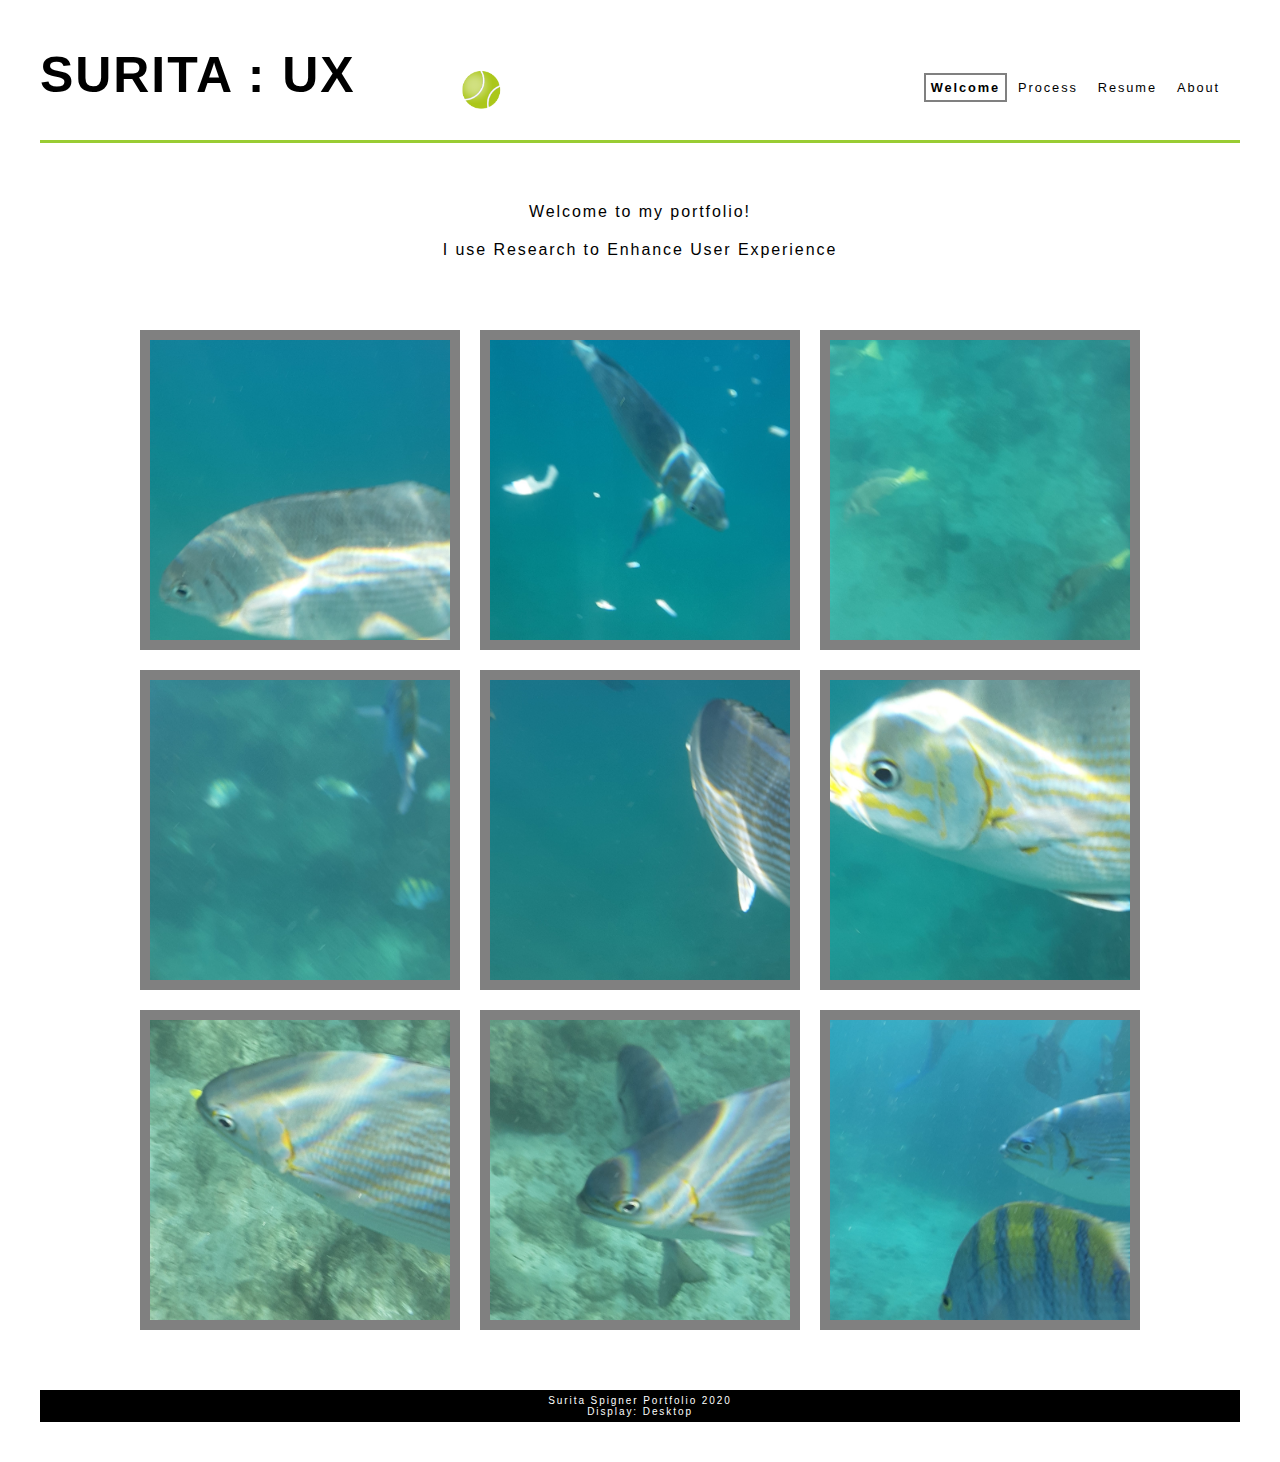
<file: index.html>
<!DOCTYPE html>
<html lang="en">
<!--HEAD: NAME OF PAGE AND REFERENCE TO CSS STYLESHEET-->
	<head>
		<!-- Global site tag (gtag.js) - Google Analytics -->
				<script async src="https://www.googletagmanager.com/gtag/js?id=UA-160395307-1"></script>
				<script>
				  window.dataLayer = window.dataLayer || [];
				  function gtag(){dataLayer.push(arguments);}
				  gtag('js', new Date());
				  gtag('config', 'UA-160395307-1');
				</script>
		<!-- Other Head content -->
		<meta charset="UTF-8">
		<title>Welcome</title>
		<link rel="stylesheet" type="text/css" href="css/html5reset.css">
		<link rel="stylesheet" type="text/css" href="css/style.css">
		<link href="https://fonts.googleapis.com/css?family=Raleway:200&display=swap" rel="stylesheet">
		<link rel="shortcut icon" type="image/png" href=images/ball2.png>

	</head>
	<!--BODY & NAV-------------------------------------------->
	<body>
		<header>
			<div class="skip">
				<a href="#main">Skip to Main Content</a>
			</div>
			<img src="images/ball3.png" alt="logo" id = "logo">
			<h1 id = "suritaux">SURITA : UX</h1>
			<nav id = "nav">
				<ul>
					<li class="index"><a class="current" href = index.html> Welcome </a></li>
					<li class="process"><a href = process.html> Process </a></li>
					<li class="resume"><a href = resume.html> Resume </a></li>
					<li class="about"><a href = about.html> About </a></li>
				</ul>
			</nav>
		</header>
		<main id="main">
			<p class = "minititle"> Welcome to my portfolio! <br> I use Research to Enhance User Experience </p>

			<!-- <h2 id = "gallery">Gallery</h2> -->
				<div class="gallery">
					<a href="process.html" id="image1"></a>
					<a href="process.html" id="image2"></a>
					<a href="process.html" id="image3"></a>
					<a href="process.html" id="image4"></a>
					<a href="process.html" id="image5"></a>
					<a href="process.html" id="image6"></a>
					<a href="process.html" id="image7"></a>
					<a href="process.html" id="image8"></a>
					<a href="process.html" id="image9"></a>
				</div>
		</main>
		<footer>
			<p>Surita Spigner Portfolio 2020</p>
			<div class="mobilefooter">Display: Mobile</div>
			<div class="tabletfooter">Display: Tablet</div>
			<div class="desktopfooter">Display: Desktop</div>
		</footer>
	</body>
</html>
</file>
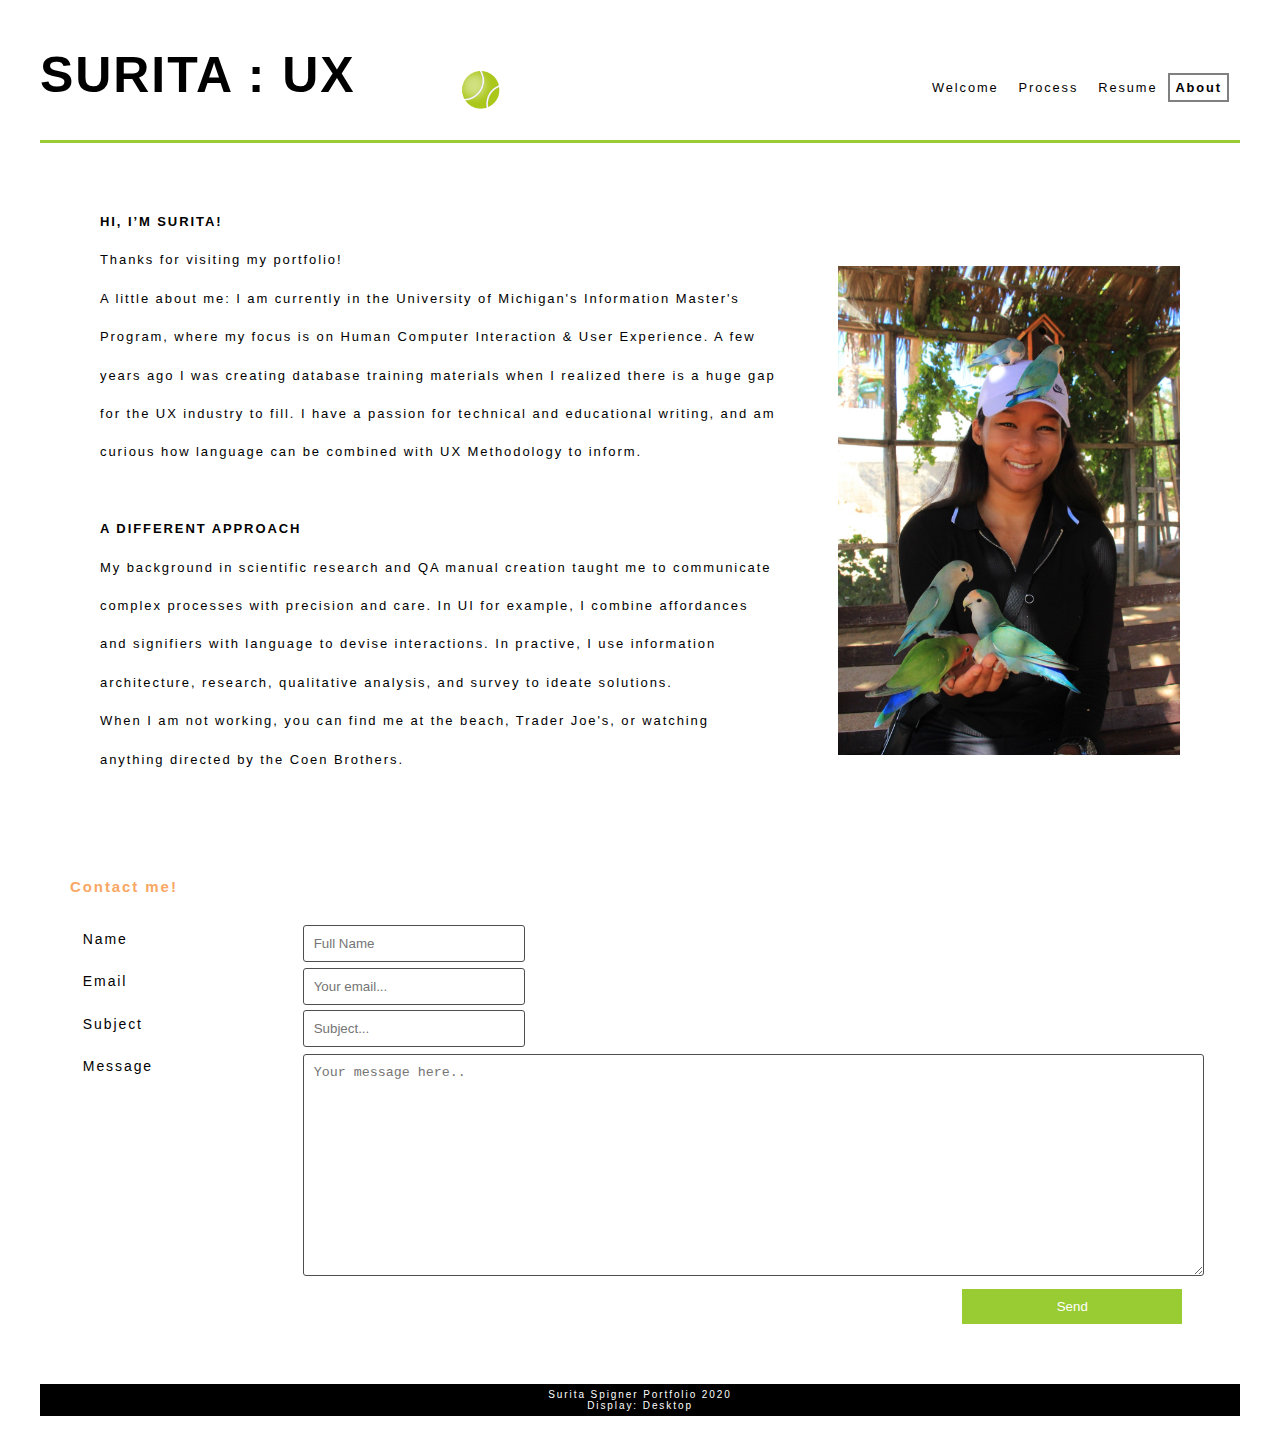
<file: about.html>
<!DOCTYPE html>
<html lang="en">
<!--HEAD: NAME OF PAGE AND REFERENCE TO CSS STYLESHEET-->
	<head>
		<!-- Global site tag (gtag.js) - Google Analytics -->
				<script async src="https://www.googletagmanager.com/gtag/js?id=UA-160395307-1"></script>
				<script>
				  window.dataLayer = window.dataLayer || [];
				  function gtag(){dataLayer.push(arguments);}
				  gtag('js', new Date());
				  gtag('config', 'UA-160395307-1');
				</script>
		<!-- Other Head content -->
		<meta charset="UTF-8">
		<title>About</title>
		<link rel="stylesheet" type="text/css" href="css/html5reset.css">
		<link rel="stylesheet" type="text/css" href="css/style.css">
		<link href="https://fonts.googleapis.com/css?family=Raleway:200&display=swap" rel="stylesheet">
		<link rel="shortcut icon" type="image/png" href=images/ball2.png>

	</head>
	<!--BODY & NAV-------------------------------------------->
	<body>
		<header>
			<div class="skip">
				<a href="#main">Skip to Main Content</a>
			</div>
			<img src="images/ball3.png" alt="logo" id = "logo">
			<h1 id = "suritaux">SURITA : UX</h1>
			<nav id = "nav">
				<ul>
					<li class="index"><a href = index.html> Welcome </a></li>
					<li class="process"><a  href = process.html> Process </a></li>
					<li class="resume"><a href = resume.html> Resume </a></li>
					<li class="about"><a class="current" href = about.html> About </a></li>
				</ul>
			</nav>
		</header>
		<main id="main">
			<div id = "about-container">
				<div id = "about-text">
					<img src="images/profilepic1.jpg" alt="surita's profile picture" id = "profile-pic-before">
					<h2>HI, I’M SURITA!</h2>
					<p>Thanks for visiting my portfolio!<br>
					A little about me: I am currently in the University of Michigan's Information Master's Program, where my focus is on Human Computer Interaction & User Experience.  A few years ago I was creating database training materials when I realized there is a huge gap for the UX industry to fill. I have a passion for technical and educational writing, and am curious how language can be combined with UX Methodology to inform. </p>
					<br>
					<h2>A DIFFERENT APPROACH</h2>
					<p>My background in scientific research and QA manual creation taught me to communicate complex processes with precision and care. In UI for example, I combine affordances and signifiers with language to devise interactions. In practive, I use information architecture, research, qualitative analysis, and survey to ideate solutions. <br>
					When I am not working, you can find me at the beach, Trader Joe's, or watching anything directed by the Coen Brothers.
					</p>
					<br>
				</div> <!-- abouttext closer div -->
				<img src="images/profilepic1.jpg" alt="surita's profile picture" id = "profile-pic-after">
			</div> <!-- about container closer div -->
			<!-- <img src="images/greymail.jpg" alt="grey mail envelope icon" id = "greymail"> -->
			<h4> Contact me!</h4>
			<!-- contact form -->
			<div class="form-container"
				<form action="https://formspree.io/xayoando" method="POST">
					<!-- <div class="form-row">	<! so that title and input field are in same row -->
						<div class="form-row-title">
							<label for="form-name">Name</label>
						</div>
						<div class="form-input">
							<input type="text" name="Name" placeholder="Full Name">
						</div>
					<!-- </div> -->
					<!-- <div class="form-row"> -->
						<div class="form-row-title">
							<label for="form-name">Email</label>
						</div>
						<div class="form-input">
							<input type="email" name="_replyto" placeholder="Your email...">
						</div>
					<!-- </div> -->
					<!-- <div class="form-row"> -->
						<div class="form-row-title">
							<label for="form-name">Subject</label>
						</div>
						<div class="form-input">
							<input type="text" name="subject" placeholder="Subject...">
						</div>
					<!-- </div> -->
					<!-- <div class="form-row"> -->
						<div class="form-row-title">
							<label for="form-name">Message</label>
						</div>
						<div class="form-input">
							<textarea name="message" placeholder="Your message here.."></textarea>
						</div>
					<!-- </div> -->
					<div class="submit-button">
						<input type="submit" value="Send">
					</div>
				  <!-- Name <input type="text" name="Name"><br>
				  Message <input type="text" name="message"><br>
				  Email <input type="email" name="_replyto"><br> -->
				</form>
			</div>
		</main>
		<footer>
			<p>Surita Spigner Portfolio 2020</p>
			<div class="mobilefooter">Display: Mobile</div>
			<div class="tabletfooter">Display: Tablet</div>
			<div class="desktopfooter">Display: Desktop</div>
		</footer>
	</body>
</html>
</file>
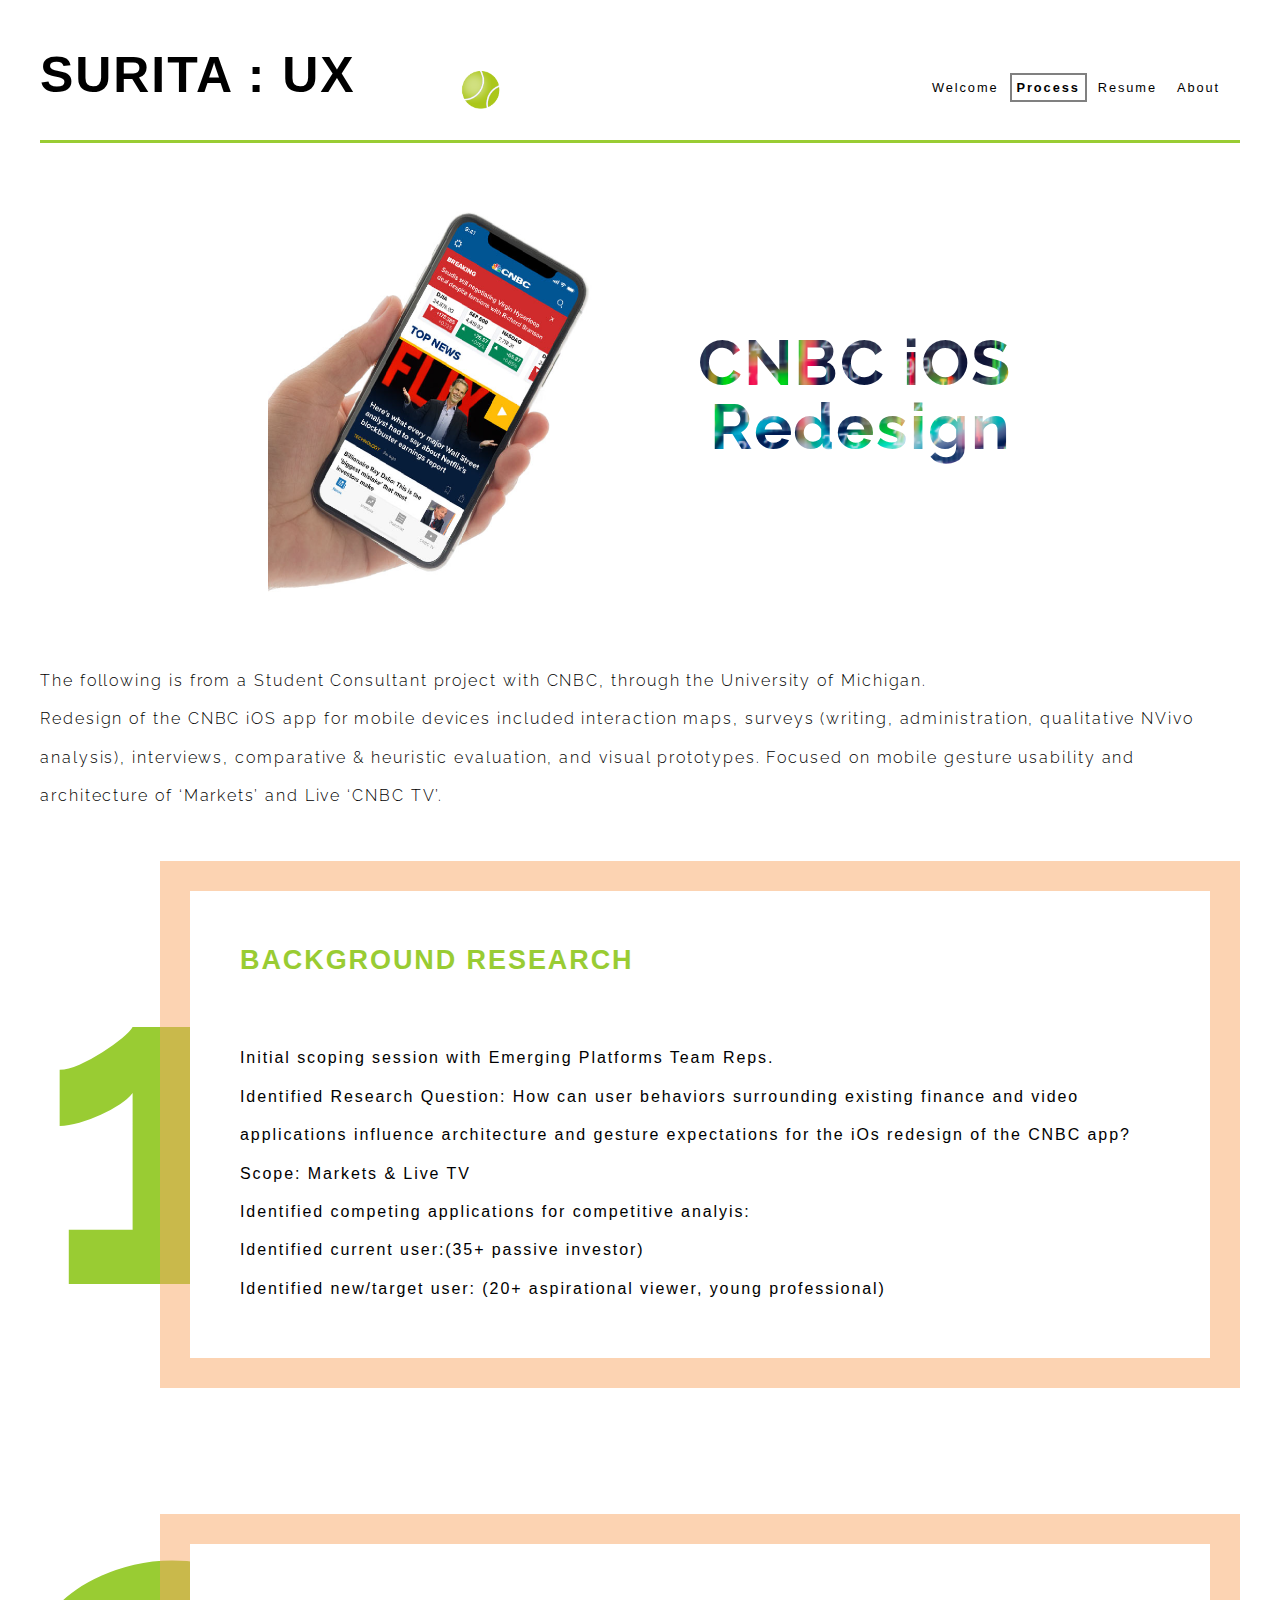
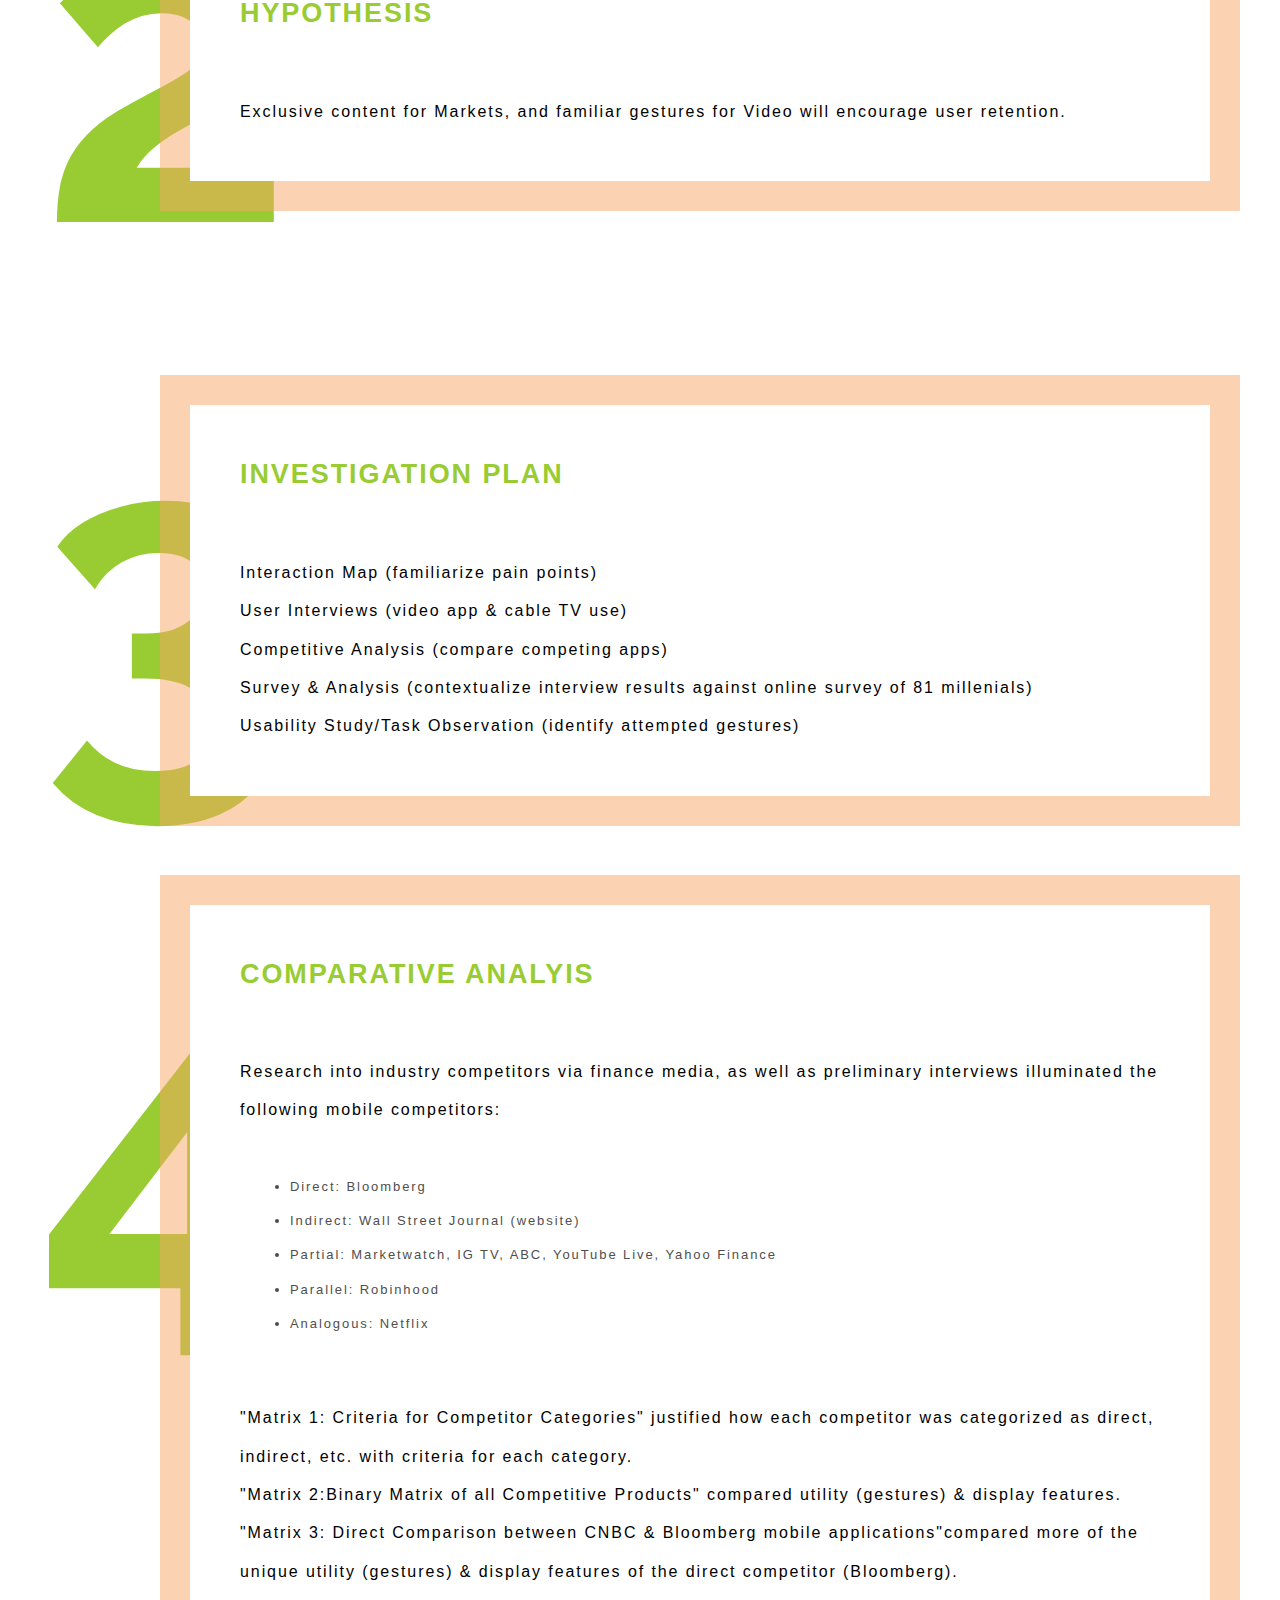
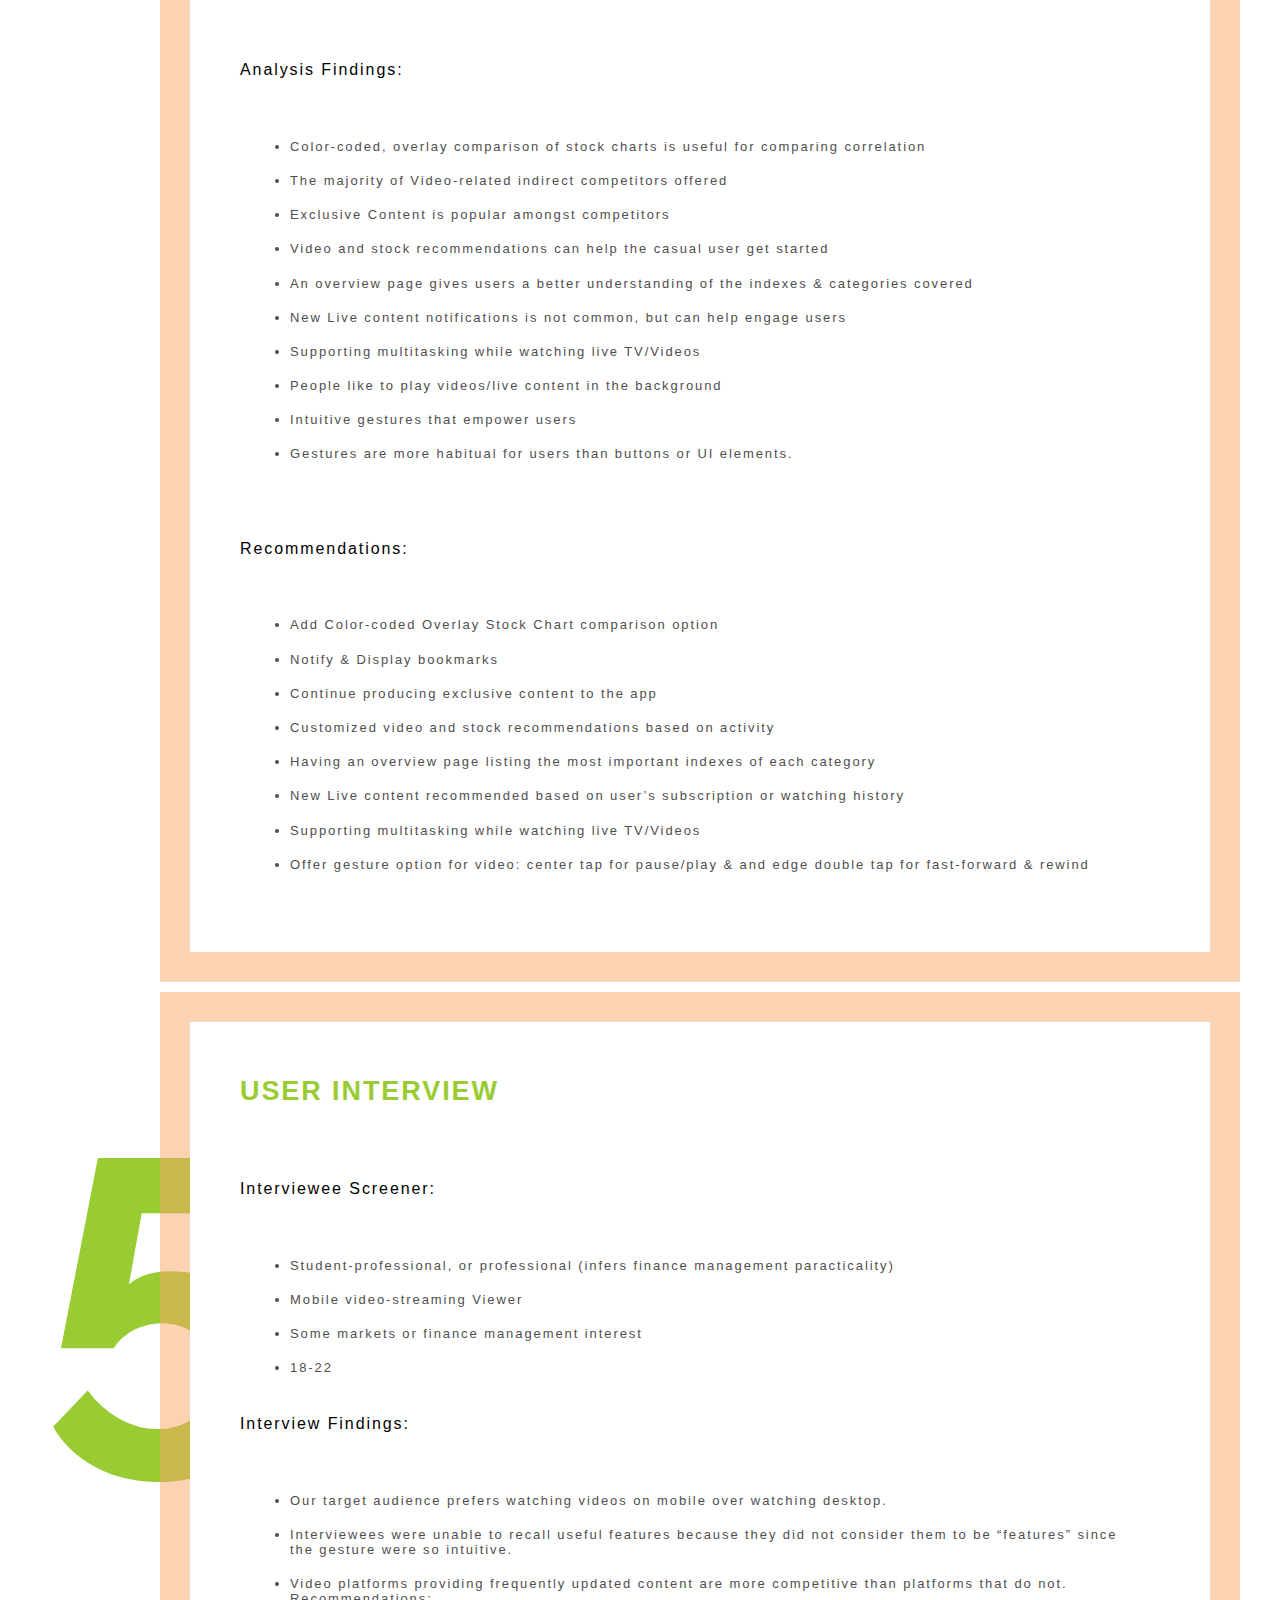
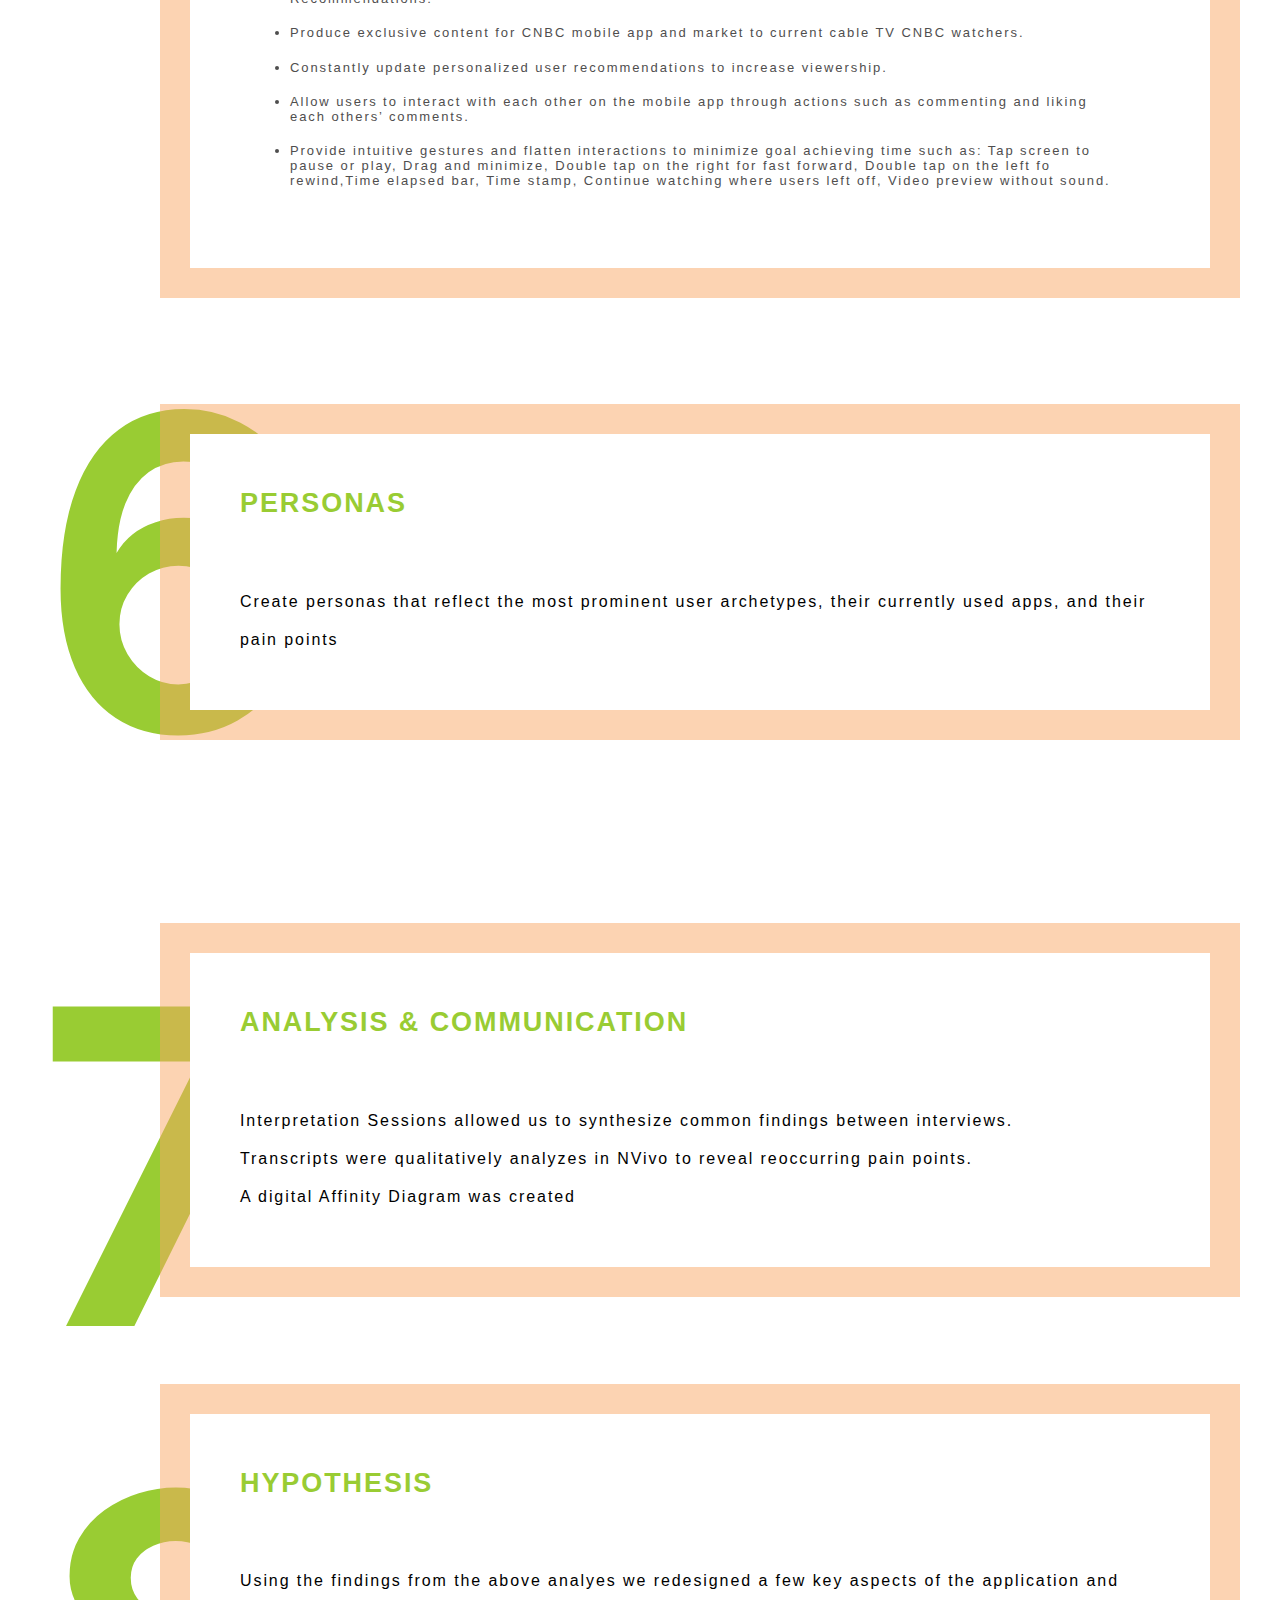
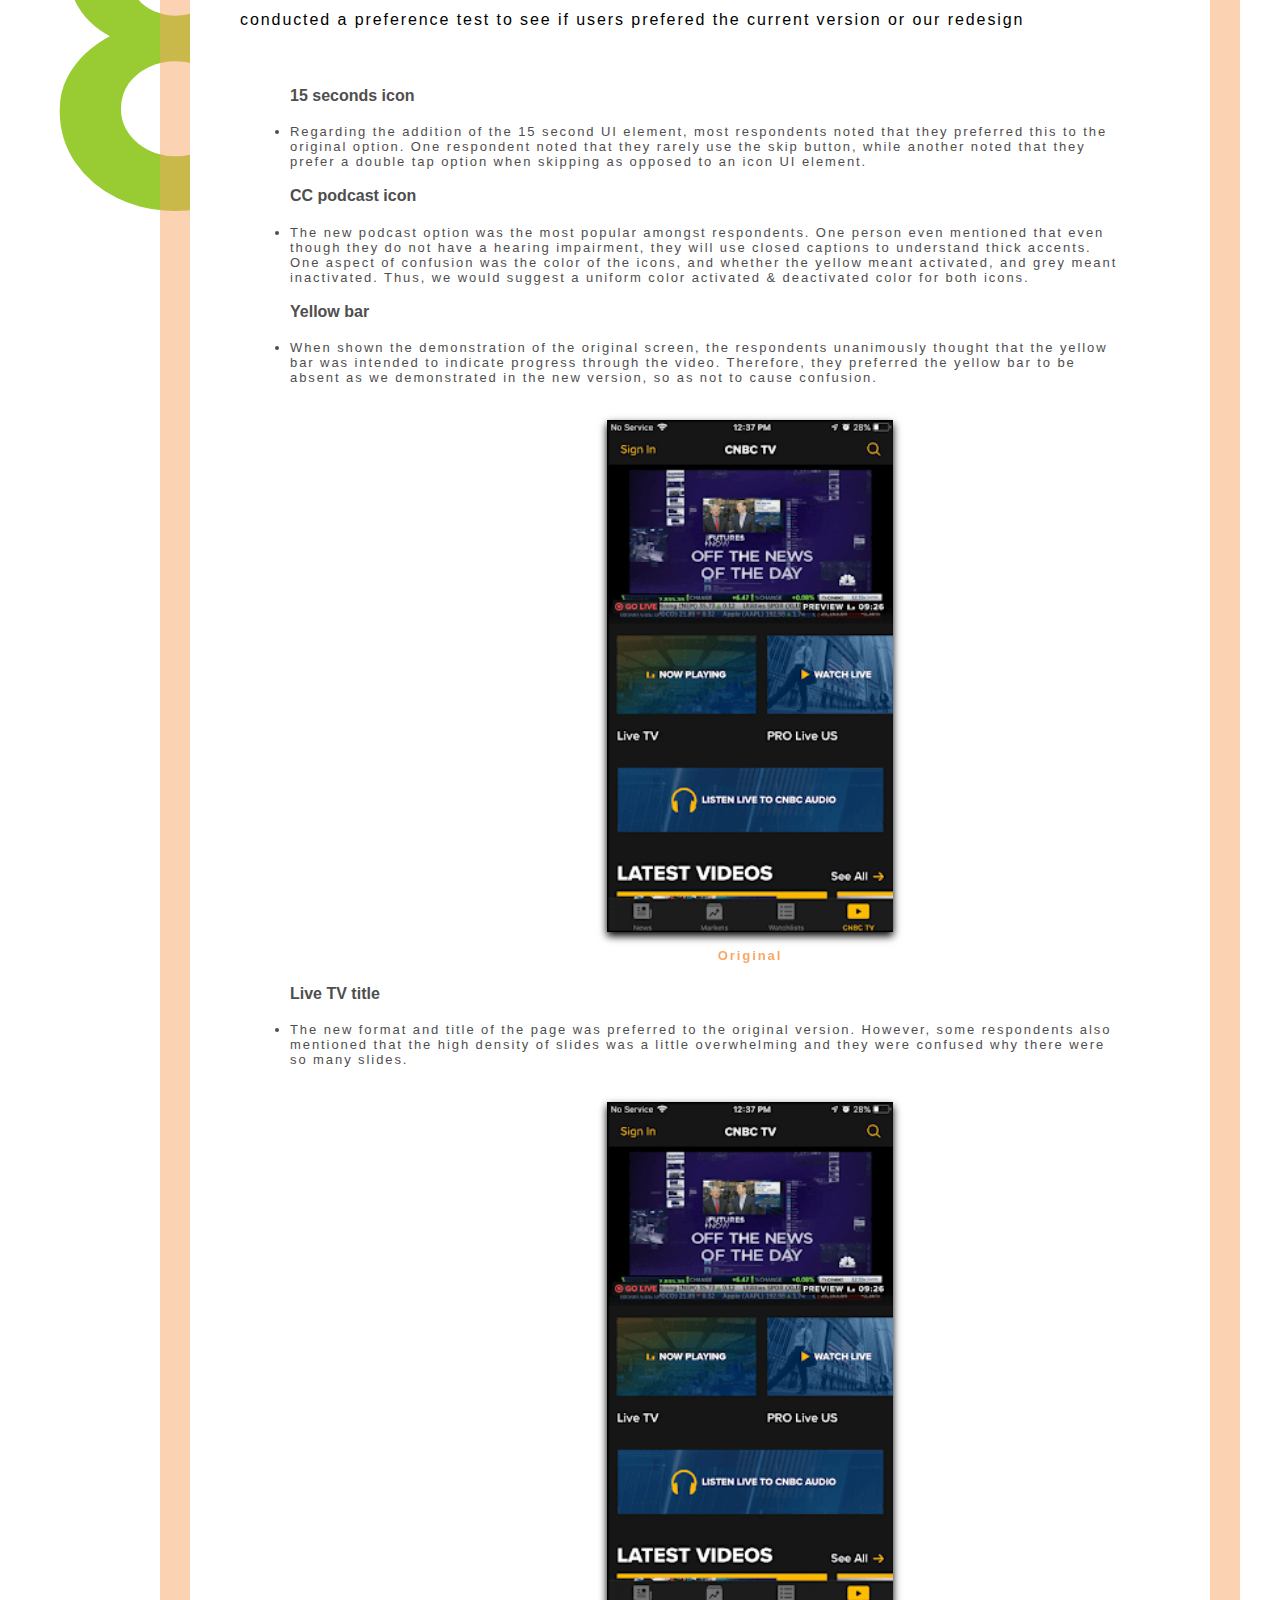
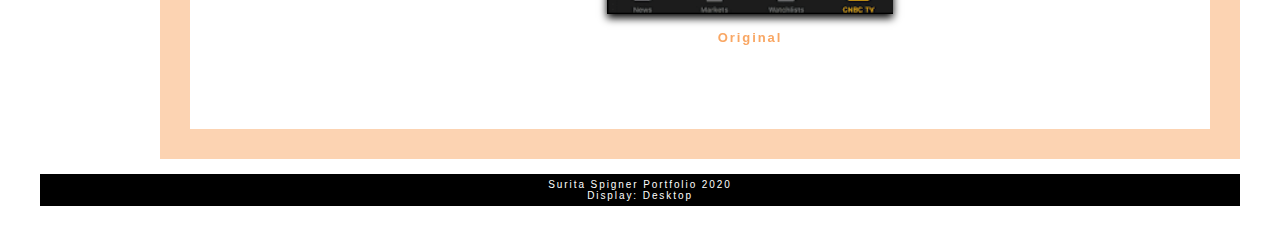
<file: process.html>
<!DOCTYPE html>
<html lang="en">
<!--HEAD: NAME OF PAGE AND REFERENCE TO CSS STYLESHEET-->
	<head>
		<!-- Global site tag (gtag.js) - Google Analytics -->
				<script async src="https://www.googletagmanager.com/gtag/js?id=UA-160395307-1"></script>
				<script>
				  window.dataLayer = window.dataLayer || [];
				  function gtag(){dataLayer.push(arguments);}
				  gtag('js', new Date());
				  gtag('config', 'UA-160395307-1');
				</script>
		<!-- Other Head content -->
		<meta charset="UTF-8">
		<title>Process</title>
		<link rel="stylesheet" type="text/css" href="css/html5reset.css">
		<link rel="stylesheet" type="text/css" href="css/style.css">
		<link href="https://fonts.googleapis.com/css?family=Raleway:200&display=swap" rel="stylesheet">
		<link rel="shortcut icon" type="image/png" href=images/ball2.png>

	</head>
	<!--BODY & NAV-------------------------------------------->
	<body>
		<header>
			<div class="skip">
				<a href="#main">Skip to Main Content</a>
			</div>
			<img src="images/ball3.png" alt="logo" id = "logo">
			<h1 id = "suritaux">SURITA : UX</h1>
			<nav id = "nav">
				<ul>
					<li class="index"><a href = index.html> Welcome </a></li>
					<li class="process"><a class="current" href = process.html> Process </a></li>
					<li class="resume"><a href = resume.html> Resume </a></li>
					<li class="about"><a href = about.html> About </a></li>
				</ul>
			</nav>
		</header>
<!--MAIN: PAGE CONTENTS------------------------------------------>
		<main id="main">
<!-- <p id="main" tabindex="-1"> -->

			<!-- <img src="images/cnbc-logo.png" alt="cnbc logo" id = "toplogo"> -->
			<div class="top-flexcontainer">
				<div class="projecttitle-before">CNBC iOS Redesign</div>
				<img id = "cnbcphone" src="images/cnbcphone.png" alt="hand holding phone with cnbc app"/>
				<div class="projecttitle-after">CNBC iOS Redesign</div>
			</div>
<!-- Text Effect Citation: http://nimbupani.com/using-background-clip-for-text-with-css-fallback.html -->
			<div class="top-description">
				<p> The following is from a Student Consultant project with CNBC, through the University of Michigan. <br>Redesign of the CNBC iOS app for mobile devices included interaction maps, surveys (writing, administration, qualitative NVivo analysis), interviews, comparative & heuristic evaluation, and visual prototypes. Focused on mobile gesture usability and architecture of ‘Markets’ and Live ‘CNBC TV’.</p>
			</div>
			<div class="container">
				<div class="step1"> 1 </div>
					<div class = "stepcontent stepcontentborder">
						<div class = "steptitle">BACKGROUND RESEARCH</div>
						<p>Initial scoping session with Emerging Platforms Team Reps.<br>
						Identified Research Question:	How can user behaviors surrounding existing finance and video applications influence architecture and gesture expectations for the iOs redesign of the CNBC app?
						<br>
						Scope: Markets & Live TV<br>
						Identified competing applications for competitive analyis: <br>
						Identified current user:(35+ passive investor)<br>
						Identified new/target user: (20+ aspirational viewer, young professional)<br>
						</p>
					</div>
					<!-- CITATION: How to add captions to flex images:https://stackoverflow.com/questions/28949683/get-image-and-caption-into-one-flex-item -->
							<!-- <img id="chenpersona" src="images/chenpersona.png" alt="Persona of Chen user for the CNBC app"/>
							<figcaption
							<img src="images/livetv_cnbcredesign_before.png" alt="cnbc live tv screen before" id = "livetv"/> -->

				<div class="step2"> 2 </div>
					<div class = "stepcontent stepcontentborder">
						<div class = "steptitle">HYPOTHESIS</div>
							<p>Exclusive content for Markets, and familiar gestures for Video will encourage user retention.</p>
					</div>
				<div class="step3"> 3 </div>
					<div class = "stepcontent stepcontentborder">
						<div class = "steptitle">INVESTIGATION PLAN</div>
							<p>Interaction Map (familiarize pain points)<br>
							User Interviews (video app & cable TV use)<br>
							Competitive Analysis (compare competing apps)<br>
							Survey & Analysis (contextualize interview results against online survey of 81 millenials)<br>
							Usability Study/Task Observation (identify attempted gestures)<br>
							</p>
					</div>
					<div class="step4"> 4 </div>
						<div class = "stepcontent stepcontentborder">
							<div class = "steptitle">COMPARATIVE ANALYIS</div>
								<p>
								Research into industry competitors via finance media, as well as preliminary interviews illuminated the following mobile competitors:
								<ul>
									<li>Direct: Bloomberg</li>
									<li>Indirect: Wall Street Journal (website)</li>
									<li>Partial: Marketwatch, IG TV, ABC, YouTube Live, Yahoo Finance</li>
									<li>Parallel: Robinhood</li>
									<li>Analogous: Netflix</li>
								</ul>
								<br>
								<p>
								"Matrix 1: Criteria for Competitor Categories" justified how each competitor was categorized as direct, indirect, etc. with criteria for each category.
								<br>
								"Matrix 2:Binary Matrix of all Competitive Products" compared utility (gestures) & display features.
								<br>
								"Matrix 3: Direct Comparison between CNBC & Bloomberg mobile applications"compared more of the unique utility (gestures) & display features of the direct competitor (Bloomberg).
								<br>
								</p>
								<p>Analysis Findings:</p>
								<ul>
									<li>Color-coded, overlay comparison of stock charts is useful for comparing correlation</li>
									<li>The majority of Video-related indirect competitors offered </li>
									<li>Exclusive Content is popular amongst competitors</li>
									<li>Video and stock recommendations can help the casual user get started</li>
									<li>An overview page gives users a better understanding of the indexes & categories covered</li>
									<li>New Live content notifications is not common, but can help engage users </li>
									<li>Supporting multitasking while watching live TV/Videos</li>
									<li>People like to play videos/live content in the background</li>
									<li>Intuitive gestures that empower users</li>
									<li>Gestures are more habitual for users than buttons or UI elements. </li>
								</ul>
								<br>
									<p>Recommendations:</p>
									<ul>
									<li>Add Color-coded Overlay Stock Chart comparison option</li>
									<li>Notify & Display bookmarks</li>
									<li>Continue producing exclusive content to the app</li>
									<li>Customized video and stock recommendations based on activity</li>
									<li>Having an overview page listing the most important indexes of each category </li>
									<li>New Live content recommended based on user’s subscription or watching history</li>
									<li>Supporting multitasking while watching live TV/Videos</li>
									<li>Offer gesture option for video: center tap for pause/play & and edge double tap for fast-forward & rewind</li>
									</ul>
								</p>
						</div>
						<div class="step5"> 5 </div>
							<div class = "stepcontent stepcontentborder">
								<div class = "steptitle">USER INTERVIEW</div>
									<p>Interviewee Screener:</p>
									<ul>
									  <li>Student-professional, or professional (infers finance management paracticality)</li>
									  <li>Mobile video-streaming Viewer</li>
									  <li>Some markets or finance management interest</li>
										<li>18-22</li>
									</ul>
									<p>Interview Findings:</p>
									<ul>
										<li>Our target audience prefers watching videos on mobile over watching desktop.</li>
										<li>Interviewees were unable to recall useful features because they did not consider them to be “features” since the gesture were so intuitive. </li>
										<li>Video platforms providing frequently updated content are more competitive than platforms that do not.</li>
										Recommendations:
										<li>Produce exclusive content for CNBC mobile app and market to current cable TV CNBC watchers. </li>
										<li>Constantly update personalized user recommendations to increase viewership.</li>
										<li>Allow users to interact with each other on the mobile app through actions such as commenting and liking each others’ comments.</li>
										<li>Provide intuitive gestures and flatten interactions to minimize goal achieving time such as: Tap screen to pause or play, Drag and minimize, Double tap on the right for fast forward, Double tap on the left fo rewind,Time elapsed bar, Time stamp, Continue watching where users left off, Video preview without sound.
										</li>
									</ul>
								</p>
							</div>
							<div class="step6"> 6 </div>
								<div class = "stepcontent stepcontentborder">
									<div class = "steptitle">PERSONAS</div>
										<p>
											Create personas that reflect the most prominent user archetypes, their currently used apps, and their pain points
											<!-- <img id="chenpersona" src="images/chenpersona.png" alt="Persona of Chen user for the CNBC app" />
											<img id="cookpersona" src="images/cookpersona.png" alt="Persona of Cook user for the CNBC app" />
											<img id="diynapersona" src="images/diynapersona.png" alt="Persona of Diyna user for the CNBC app" /> -->
										</p>
								</div>
								<div class="step7"> 7 </div>
									<div class = "stepcontent stepcontentborder">
										<div class = "steptitle">ANALYSIS & COMMUNICATION</div>
											<p>Interpretation Sessions allowed us to synthesize common findings between interviews.<br>
											Transcripts were qualitatively analyzes in NVivo to reveal reoccurring pain points.<br>
											A digital Affinity Diagram was created<br>
											<!-- <img id="cnbcaffinity" src="images/cnbc-affinity.jpg" alt="Affinity Diagram for the CNBC app"/> --></p>
									</div>
									<div class="step8"> 8 </div>
										<div class = "stepcontent stepcontentborder">
											<div class = "steptitle">HYPOTHESIS</div>
												<p>
													Using the findings from the above analyes we redesigned a few key aspects of the application and conducted a preference test to see if users prefered the current version or our redesign
												</p>
													<ul>
														<p>15 seconds icon </p>
														<li>Regarding the addition of the 15 second UI element, most respondents noted that they preferred this to the original option. One respondent noted that they rarely use the skip button, while another noted that they prefer a double tap option when skipping as opposed to an icon UI element. </li>
														<p>CC podcast icon</p>
														<li>	The new podcast option was the most popular amongst respondents. One person even mentioned that even though they do not have a hearing impairment, they will use closed captions to understand thick accents. One aspect of confusion was the color of the icons, and whether the yellow meant activated, and grey meant inactivated. Thus, we would suggest a uniform color activated & deactivated color for both icons. </li>
														<p>Yellow bar</p>
														<li>When shown the demonstration of the original screen, the respondents unanimously thought that the yellow bar was intended to indicate progress through the video. Therefore, they preferred the yellow bar to be absent as we demonstrated in the new version, so as not to cause confusion. </li>
														<div class="flex-container-images1">
																<div class="flex-item">
																			<div class="flip-card">
																				<div class="flip-card-inner">
																					<div class="flip-card-front">
																						<img src="images/livetv_cnbcredesign_before.png" alt="cnbc live tv screen before" id = "livetv">
																						<div class="figstate">Original</div>
																					</div>
																					<div class="flip-card-back">
																						<img src="images/livetv_cnbcredesign_after.png" alt="cnbc live tv screen after" id = "livetv" >
																						<div class="figstate">Redesign</div>
																					</div>
																				</div>

																			</div>
																</div>
														</div>
														<p>Live TV title</p>
														<li>	The new format and title of the page was preferred to the original version. However, some respondents also mentioned that the high density of slides was a little overwhelming and they were confused why there were so many slides.	</li>
														<div class="flex-container-images2">
																<div class="flex-item">
																			<div class="flip-card">
																				<div class="flip-card-inner">
																					<div class="flip-card-front">
																						<img src="images/livetv_cnbcredesign_before.png" alt="cnbc live tv screen before" id = "livetv">
																						<div class="figstate">Original</div>
																					</div>
																					<div class="flip-card-back">
																						<img src="images/livetv_cnbcredesign_after.png" alt="cnbc live tv screen after" id = "livetv" >
																						<div class="figstate">Redesign</div>
																					</div>
																				</div>

																			</div>
																</div>
														</div>
													</ul>
												</p>
										</div>
									</div> <!-- containercloser -->
		</main>
		<footer>
			<p>Surita Spigner Portfolio 2020</p>
			<div class="mobilefooter">Display: Mobile</div>
			<div class="tabletfooter">Display: Tablet</div>
			<div class="desktopfooter">Display: Desktop</div>
		</footer>
	</body>
</html>
</file>
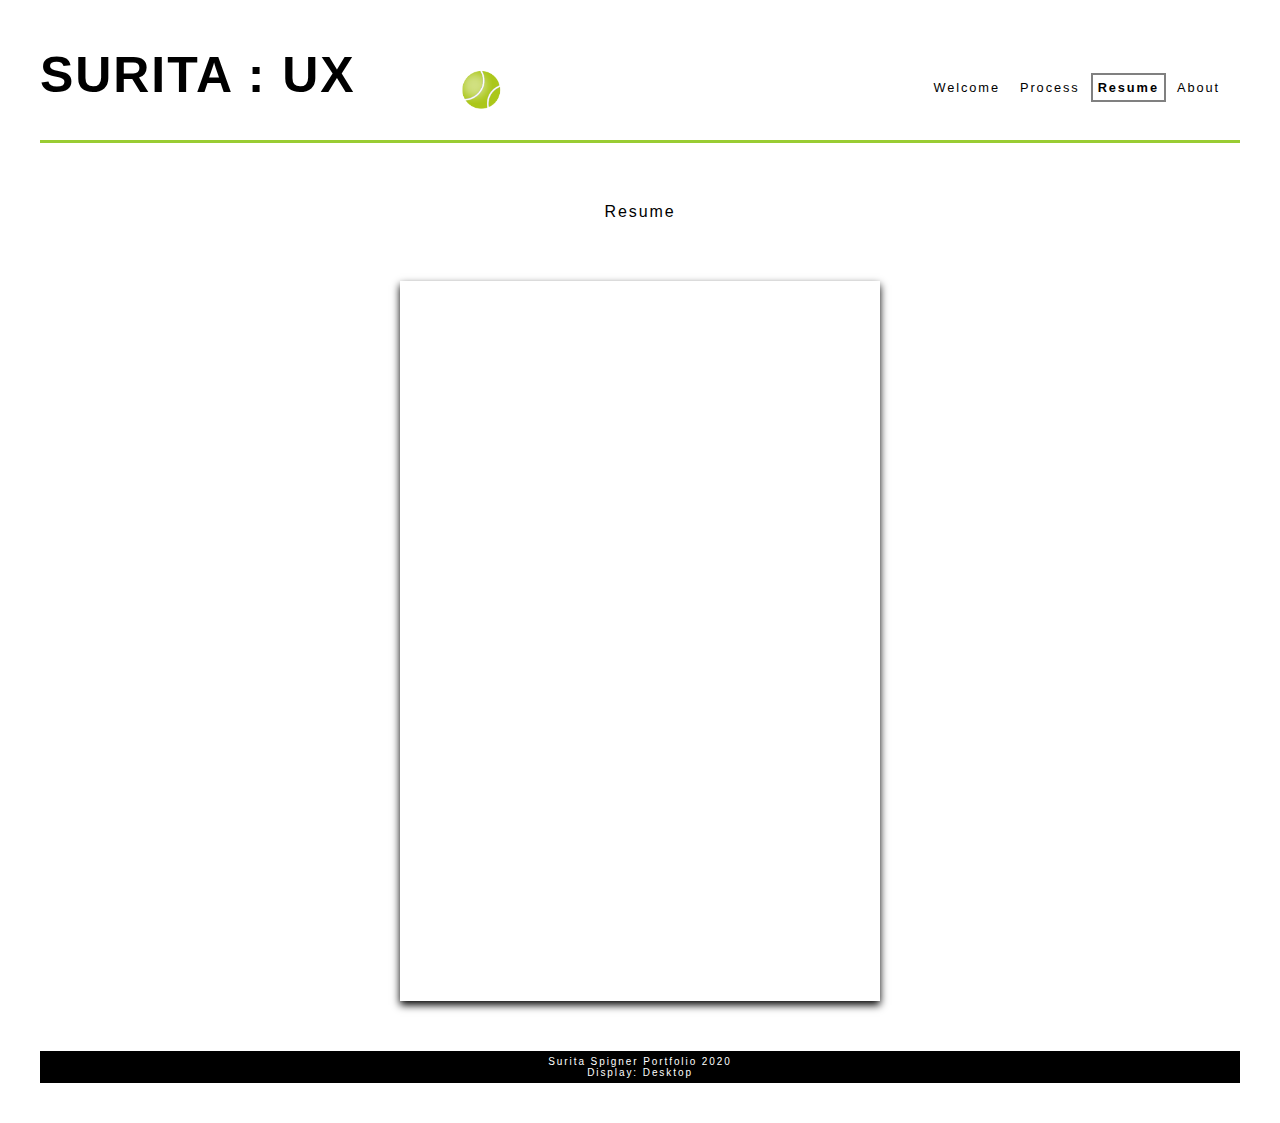
<file: resume.html>
<!DOCTYPE html>
<html lang="en">
<!--HEAD: NAME OF PAGE AND REFERENCE TO CSS STYLESHEET-->
	<head>
		<!-- Global site tag (gtag.js) - Google Analytics -->
				<script async src="https://www.googletagmanager.com/gtag/js?id=UA-160395307-1"></script>
				<script>
				  window.dataLayer = window.dataLayer || [];
				  function gtag(){dataLayer.push(arguments);}
				  gtag('js', new Date());
				  gtag('config', 'UA-160395307-1');
				</script>
		<!-- Other Head content -->
		<meta charset="UTF-8">
		<title>Resume</title>
		<link rel="stylesheet" type="text/css" href="css/html5reset.css">
		<link rel="stylesheet" type="text/css" href="css/style.css">
		<link href="https://fonts.googleapis.com/css?family=Raleway:200&display=swap" rel="stylesheet">
		<link rel="shortcut icon" type="image/png" href=images/ball2.png>

	</head>
	<!--BODY & NAV-------------------------------------------->
	<body>
		<header>
			<div class="skip">
				<a href="#main">Skip to Main Content</a>
			</div>
			<img src="images/ball3.png" alt="logo" id = "logo">
			<h1 id = "suritaux">SURITA : UX</h1>
			<nav id = "nav">
				<ul>
					<li class="index"><a href = index.html> Welcome </a></li>
					<li class="process"><a href = process.html> Process </a></li>
					<li class="resume"><a class="current" href = resume.html> Resume </a></li>
					<li class="about"><a href = about.html> About </a></li>
				</ul>
			</nav>
		</header>
		<main id="main">
			<p class = "minititle"> Resume </p>
			<iframe src="documents/surita_uxresume_2020.pdf" id="resume"></iframe>

			<!-- <iframe>
				<a href="documents/surita_uxresume_2020.pdf">
			<img alt="surita's resume, click for pdf" src="images/surita_uxresume_2020.png" id="resume">
				</a>
			</iframe> -->


			<!-- <a href="documents/surita_uxresume_2020.pdf">
				<img alt="surita's resume, click for pdf" src="images/surita_uxresume_2020.png" id="resume"> -->
	   </a>
		</main>
		<footer>
			<p>Surita Spigner Portfolio 2020</p>
			<div class="mobilefooter">Display: Mobile</div>
			<div class="tabletfooter">Display: Tablet</div>
			<div class="desktopfooter">Display: Desktop</div>
		</footer>
	</body>
</html>
</file>
<file: css/style.css>
/* -----GLOBAL VARS----- */
:root {
--ballstopx: calc(100vw - 80vw);
/* main colors */
--color1: #99CC33;
--color2: #F9A764;
--color3: #4f4e4e;
--transparentcolor2: #F9A7647F;
/* fonts */
--font1: 'Open Sans', sans-serif;
--font2: 'Raleway', sans-serif;
}
/*Citation for root: use: https://www.w3schools.com/css/css3_variables.asp */

/* SKIP TO CONTENT */
.skip a{
  background: white;
  left: 0;
  padding: 6px;
  /* slides down from above */
  -webkit-transition: top 1s ease-out;
  -moz-transition: top 1s ease-out;
  -o-transition: top 1s ease-out;
  transition: top 1s ease-out;
  z-index: 1;
  /*to keep the "skip to content" button above page */
  position: absolute;
  top: -100px;
}
/* Focus has border, and begins as Skip to Content in the upper left */
.skip a:focus {
  position: absolute;
  border: 2px solid black;
  top: 0;
  left: 0;
}

/* BODY */
body{
  font-family: var(--font1);
  margin: 30px;
  padding: 10px;
  font-weight: 300;
  font-style: normal;
  line-height: 1.2em;
  font-size: 2em;
  text-decoration: none;
  letter-spacing: .06em;
}

/*Keyframes for ball bounce animation*/
@-webkit-keyframes bounce {
  0% {-webkit-transform: translateY(-100px);}
  10%, 30%, 50%, 100% {-webkit-transform: translateY(0);}
  20% {-webkit-transform: translateY(-20px);}
  40% {-webkit-transform: translateY(-5px);}
  60% {-webkit-transform: translateY(-2px);}
}
@-moz-keyframes bounce {
 0% {-webkit-transform: translateY(-100px);}
 10%, 30%, 50%, 100% {-webkit-transform: translateY(0);}
 20% {-webkit-transform: translateY(-20px);}
 40% {-webkit-transform: translateY(-5px);}
 60% {-webkit-transform: translateY(-2px);}
}
@-o-keyframes bounce {
 0% {-webkit-transform: translateY(-100px);}
 10%, 30%, 50%, 100% {-webkit-transform: translateY(0);}
 20% {-webkit-transform: translateY(-20px);}
 40% {-webkit-transform: translateY(-5px);}
 60% {-webkit-transform: translateY(-2px);}
}
@keyframes bounce {
 0% {-webkit-transform: translateY(-100px);}
 10%, 30%, 50%, 100% {-webkit-transform: translateY(0);}
 20% {-webkit-transform: translateY(-20px);}
 40% {-webkit-transform: translateY(-5px);}
 60% {-webkit-transform: translateY(-2px);}
}
/* Citation Bounce:https://www.tutorialspoint.com/css/css_animation_bounce.htm */
#logo{
 height: 100px;
 padding-top: 50px;
 position: relative;
 /* first make a NAME for the animation above */
 -webkit-animation-name: bounce;
 -moz-animation-name: bounce;
 -o-animation-name: bounce;
 animation-name: bounce;
 /* DURATION */
 -webkit-animation-duration: 2s;
 -moz-animation-duration: 2s;
 -o-animation-duration: 2s;
 animation-duration: 2s;
 /* # of times/SO IT DOESNT REPEAT */
 -webkit-animation-iteration-count: 1;
 -moz-animation-iteration-count: 1;
 -o-animation-iteration-count: 1;
 animation-iteration-count: 1;
 /* Stays in final position */
 -webkit-animation-fill-mode: forwards;
 -moz-animation-fill-mode: forwards;
 -o-animation-fill-mode: forwards;
 animation-fill-mode: forwards;
}
#suritaux{
position: absolute;
font-size: 50px;
padding-bottom: 30px;
}
#gallery{
text-align: center;
font-size: 25px;
padding-top: 50px;
}
header{
border-bottom: 3px solid var(--color1);
display:flex;
flex-direction: column;
align-items:center;

}
nav a{
font-size:11px;
color: black;
text-decoration: none;
padding: 9px;
}
nav a:hover{
color:var(--color2);
background-color: black;
border: 2px solid black;
padding: 5px;
transition: .5s ease-in;
}

nav ul{
display:flex;
flex-direction: column;  /*DIRECTION MOBILE ONLY */
padding-bottom: 10px;
}
nav li{
padding: 1px;
text-align: center;
}
.current {
font-weight: bold;
border: 2px solid grey;
padding: 5px;
}
.gallery{
display:flex;
align-items:center;
flex-wrap: wrap;
justify-content: center;
margin:50px;
}
.gallery > a{
border: 10px grey solid;
margin: 10px;
width: 100px;
height:100px;
}
.gallery a:hover:nth-child(even){
border: 10px var(--color1) solid;
transition: 1s ease-in;
}
.gallery a:hover:nth-child(odd){
border: 10px var(--color2) solid;
transition: 1s ease-in;
}

footer{
background-color: black;
font-size: 10px;
line-height: normal;
padding:5px;
color: white;
text-align: center;
}
.desktopfooter, .tabletfooter{
  display: none;
}
.mobilefooter{
  display: block;
}
/* --------------------------------WELCOME ONLY--------------------------------------- */
#image1, #image2, #image3, #image4, #image5, #image6, #image7, #image8, #image9 {
background-image: url(../images/ball3.png);
background-position: center;
background-repeat: no-repeat;
background-size: cover;
}
#image1{
background-image: url(../images/fish1.jpg);
}
#image2{
background-image: url(../images/fish2.jpg);
}
#image3{
background-image: url(../images/fish3.jpg);
}
#image4{
background-image: url(../images/fish4.jpg);
}
#image5{
background-image: url(../images/fish5.jpg);
}
#image6{
background-image: url(../images/fish6.jpg);
}
#image7{
background-image: url(../images/fish7.jpg);
}
#image8{
background-image: url(../images/fish8.jpg);
}
#image9{
background-image: url(../images/fish9.jpg);
}

#image1:hover{
background-image: url(../images/cnbc-logo.png);
}
#image2:hover{
background-image: url(../images/nbc-logo.png);
}
#image3:hover{
background-image: url(../images/amazon-logo.png);
}
#image4:hover{
background-image: url(../images/sas-logo.png);
}
#image5:hover{
background-image: url(../images/justfutures_logotype.jpg);
}
#image6:hover{
background-image: url(../images/comingsoon.jpg);
}
#image7:hover{
background-image: url(../images/comingsoon.jpg);
}
#image8:hover{
background-image: url(../images/comingsoon.jpg);
}
#image9:hover{
background-image: url(../images/comingsoon.jpg);
}
/* --------------------------------PROCESS ONLY--------------------------------------- */
/* * {
  margin: 0;
  padding: 0;
} */
.top-flexcontainer{
display:flex;
flex-direction: column;
align-items:center;
flex-wrap: wrap;
justify-content: center;
margin: 30px;
}
#cnbcphone{
  width:100%;
  align-self: center;
}
/* PROJECT TITLE */
.projecttitle-before, .projecttitle-after {
  width: 100%;
  align-self: center;
  font-size: 5vw;
  font-weight:bold;
  line-height: 1;
  position: relative;
  font-family: var(--font2);
  /* display: inline-block; */
  margin-top: 20px;
  margin-bottom: 20px;
  padding-bottom:5px;
  text-align: center;      /* MOBILEONLY */
  /* Color fallback */
  color: black;
  -webkit-background-clip: text;
  -moz-background-clip: text;
  -o-background-clip: text;
  background-clip: text;
  -webkit-text-fill-color: transparent;
  -moz-text-fill-color: transparent;
  -o-text-fill-color: transparent;
  text-fill-color: transparent;
  background-image: url(../images/cnbcbackground.png);
  background-attachment: fixed; /* Parallax effect */
  background-position: right;  /* Parallax effect */
  background-repeat: no-repeat; /* Parallax effect */
  background-size: cover;       /* Parallax effect */
}
/* Change the background position to display letter when the black zone isn't here */
.projecttitle-before--no-textzone:before, .projecttitle-after-no-textzone:before {
  background-position: -.75em 0;
}
.projecttitle-before--no-textzone:after, .projecttitle-after-no-textzone:after  {
  content: none;
}
/* Use Background-size cover for photo background and no-repeat background */
.projecttitle-before--cover,.projecttitle-before--cover:before,
.projecttitle-after--cover, .projecttitle-after--cover:before {
  background-repeat: no-repeat;
  -webkit-background-size: cover;
  -moz-background-size: cover;
  -o-background-size: cover;
  background-size: cover;
  background-position: 50% 50%;
}
/* CITATION: Background image text effect https://codepen.io/Jintos/pen/crlxk */

.projecttitle-after{
  display:none;
}

/* DESCRIPTION BELOW CONTAINER */
.top-description{
color: black; /* make contrast */
background-color: white; /* make contrast */
font-family: var(--font2);
font-size: 16px;
padding-top:10px;
padding-bottom:20px;
}

/* STEPS */
.container{
display: grid;
grid-column: 1fr;
grid-row-gap: 10px;
padding-top:25px;
padding-bottom:15px;
}
.stepcontent{
  padding:20px;
  /*vertically centers rows to step */
  margin-top: auto;
  margin-bottom: auto;
}
.stepcontent p {
  padding:30px;
  font-size: 16px;
}
/* bold top of bullet list */
.stepcontent ul p{
  padding:0px;
  padding-top:2vh;
  font-weight: bold;
  letter-spacing: normal;
}
/* combo of bullet and bold top part */
.stepcontent ul{
  padding-left: 80px;
  line-height: normal;
  font-size: 13px;
  color:var(--color3);
}
/* bullet part */
.stepcontent li{
  padding-top: 1.5vw;
  padding-bottom:0vw;
  padding-right: 5vw;
}
.stepcontentborder{
  background-color: white;
  border: 5px solid var(--transparentcolor2);
  -webkit-background-clip: padding-box; /* Safari */
  -moz-background-clip: padding-box;
  -o-background-clip: padding-box;
  background-clip: padding-box; /* IE9+, Firefox 4+, Opera, Chrome /* Citation:transparent border webkit:https://stackoverflow.com/questions/4062001/can-you-set-a-border-opacity-in-css */
}
.steptitle{
/* grid-column: 2 / span 2; */
color:var(--color1);
/* height: 100%; */
font-size:3vh;
background-color: white;
font-weight: bold;
padding:30px;
text-transform: uppercase;
}
.step1, .step2, .step3, .step4, .step5, .step6, .step7, .step8{
  font-size:10vh;
  font-weight: bold;
  font-family: var(--font2);
  text-align: center;
  color:var(--color1);
  z-index:-1;
  line-height: normal;
}

/* IMAGES IN STEPCONTENT */
/* container in case want to add more image */
.flex-container-images1,.flex-container-images2 {
  background-color: white;
  display:flex;
  flex-direction: row;
  flex-wrap: wrap;
  justify-content: center;
  align-items: center;
  padding: 0px;
  margin:30px;

  /* align-content: flex-start; */
  /* margin padding */
}
.flex-item {
  flex-grow: 1;  /* so flips on center axis */
  flex-shrink: 0;
  flex-basis: 100px;
  justify-content: center;
  text-align: center;
  margin:5px;
}

/* FLIPCARDS */
.figstate{
  text-align: center;
  font-weight: bold;
  padding-top: 1vw;
}
.flip-card {
background-color: transparent;
height: 40vw;

}
#livetv{
height:40vw;
box-shadow: 0 4px 8px 0 rgba(0,0,0,4);
}

.flip-card-inner {
position: relative;
width: 100%;
height: 100%;
text-align: center;
-webkit-transition: transform 0.6s;
-moz-transition: transform 0.6s;
-o-transition: transform 0.6s;
transition: transform 0.6s;
transform-style: preserve-3d;
}
.flip-card-back {
-webkit-transform: rotateY(180deg);
-moz-transform: rotateY(180deg);
-o-transform: rotateY(180deg);
transform: rotateY(180deg);
-webkit-animation-name: rotateY(180deg);
-moz-animation-name: rotateY(180deg);
-o-animation-name: rotateY(180deg);
animation-name: rotateY(180deg);
color: var(--color1)
}
.flip-card-front {
color: var(--color2)
}
.flip-card:hover .flip-card-inner {
-webkit-transform: rotateY(180deg);
-moz-transform: rotateY(180deg);
-o-transform: rotateY(180deg);
transform: rotateY(180deg);
}
.flip-card-front, .flip-card-back {
position: absolute;
background-color: transparent;
width: 100%;
height: 100%;
/* so orig and redesign dont overlap */
-webkit-backface-visibility: hidden;
-moz-backface-visibility: hidden;
-o-backface-visibility: hidden;
backface-visibility: hidden;
}
/* Flipcard Citation:https://www.w3schools.com/howto/tryit.asp?filename=tryhow_css_flip_card */

#chenpersona, #cookpersona, #diynapersona{
  height: 400px;
}
#cnbcaffinity{
  height: 800px;
}

/* --------------------------------RESUME ONLY--------------------------------------- */
.minititle{
  font-size: 16px;
  text-align: center;
  margin-top: 50px;
}

#resume{
  display: block;
  margin-left: auto;
  margin-right: auto;
  box-shadow: 0 4px 8px 0 rgba(0,0,0,4);
  /* width:90%; */
  /* height:90%; */
  height: 80vh;
  margin-top:50px;
  margin-bottom: 50px;
}
/* --------------------------------ABOUT ONLY--------------------------------------- */
#about-container{
  display: flex;
  flex-direction: column;
  align-items: center;
  /* justify-content: center; */
  margin: 30px;
}

#profile-pic-before{
  width: 100%;
  align-self: center;
}
#about-text{
  width:100%;
  font-size: 13px;
  /* line-height: 1.4em; */
}
#profile-pic-after{
  display:none;
}
/* Contact Me! */
h4{
  font-size: 15px;
  color: var(--color2);
  text-align: left;
  padding-left: 30px;
  margin-left: inherit;
  line-height: normal;
}
/* #greymail{
  height:60px;
  display: block;
  margin-left: auto;
  margin-right: auto;
} */
/* CONTACT FORM */
.form-container{
  display: grid;
  grid-template-columns: 1fr;
  padding:10px 45px 30px 30px; /*order: top right bottom left */
  margin: 15px 1vw 30px 1vw;   /*order: top right bottom left */
  border-radius: 2px;   /* curved border */
  /* background-color: lightgrey; */
  align-items: start;
}

.form-row-title{
  font-size: 14px;
  grid-column: 1/span 1;
  align-items: start;
}
.form-input{
  grid-column: 1/span 1;
}

/* INPUT FIELDS */
textarea, input[type=text], input[type=email]{
    border-radius: 3px;   /* curved border */
    border: 1px solid var(--color3);
    width: 91.5%;
}
/* hover */
textarea:hover, input[type=text]:hover, input[type=email]:hover{
    border: 1px solid var(--color1);
}
/* onclick & while typing */
textarea:focus, input[type=text]:focus, input[type=email]:focus{
    border: 2px solid var(--color1);
    outline: none;  /* no blue border around input */
}
input[type=text], input[type=email]{
  padding: 10px;
}
textarea {
  height: 200px;
  padding: 10px;
  resize: vertical;
}

/* SUBMIT BUTTON */
.submit-button{
  grid-column: 1/-1;
  text-align: center;
}
input[type=submit]{
  background-color: var(--color1);
  border: none;
  color: white;
  padding: 10px 30px;
  /* margin: 70vw; */
  width:100%;
  /* mwidth: 100%; */
  cursor: pointer;
}
input[type=submit]:hover{
  background-color: var(--color2);
}
input[type=submit]:active{
  background-color: black;
}
/*###################################################################################################################TABLET##############################################################################################################*/
@media all and (min-width: 800px){
  /* top container: row */
.top-flexcontainer{
    flex-direction: row;
}
  /* project title in upper right */
.projecttitle-after{
    display: flex;
    align-self: center;
    text-align: right;

    /* width:30%; */
}
.projecttitle-before{
    display:none;
  }
.projecttitle-after, #cnbcphone{
    margin: 30px;
    width:30%;
  }

/* .flip-card {
  width:50px;
} */
  /* -----------------------------RESUME TABLET------------------------------------------------- */

#resume{
    width:40%;
}
/* about container: row */
#about-container{
    flex-direction: row;
}
/* profile pic in upper right */
#profile-pic-after{
  display: flex;
  align-self: flex-start;
  width:30%;
}
/* inherit line height from body so not close together */
#about-text{
  line-height: inherit;
}
/* remove before prof pic */
#profile-pic-before{
  display:none;
}
#profile-pic-after, #about-text{
  margin: 30px;
}
  /* FORM */
.form-container{
    grid-template-columns: 20% 60% 20%;
}
.form-input{
    grid-column: 2/span 2;
}
/* SUBMIT BUTTON */
.submit-button{
  grid-column: 3/span 1;
}
/* INPUT FIELDS */
textarea, input[type=text], input[type=email]{
    margin-top: 5px;
}
textarea {
  width: 100%;
  margin-top: 7px;
}
input[type=text], input[type=email]{
  width: 200px;
}
/*
*/
nav{
padding: 0px;
display:block;
margin-right:10px;
}
nav ul{
flex-direction: row;
}
nav a{
font-size:10px;
}

/* FOOTER */
.tabletfooter{
  display: block;
}
.mobilefooter{
  display: none;
}
/*###################################################################################################################DESKTOP##############################################################################################################*/
@media all and (min-width: 1000px){
.top-flexcontainer{
  flex-direction: row;
}
/* NAV */
header{
display: flex;
flex-direction: row;
justify-content: space-between;
/* justify-content: flex-start; */
/* justify-content: right; */
}
nav{
/* text-align: right; */
padding: 10px 0px;
display:inline-block;
margin-right:10px;
}
nav ul{
flex-direction: row;
}
nav a{
font-size:1vw;
}
/* STEPS*/
.container{
grid-template-columns: 10% 90%;
}
.stepcontent{
  grid-column: 2 /span 2;
}
.steptitle{
  grid-column: 2 / span 2;
}
.stepcontentborder{
  border: 30px solid var(--transparentcolor2);
}
.step1, .step2, .step3, .step4, .step5, .step6, .step7, .step8{
  font-size:50vh;
  text-align: right;
}
.flex-item {
  padding-left: 20px;
}


/* BALL ANIMATION */
@-webkit-keyframes roll {
from {transform:rotate(0deg); left:-999px; top:30px;}
to {transform:rotate(1500deg); left:var(--ballstopx); top:30px;}
}
@-moz-keyframes roll {
  from {transform:rotate(0deg); left:-999px; top:30px;}
  to {transform:rotate(1500deg); left:var(--ballstopx); top:30px;}
}
@-o-keyframes roll {
  from {transform:rotate(0deg); left:-999px; top:30px;}
  to {transform:rotate(1500deg); left:var(--ballstopx); top:30px;}
}
@keyframes roll {
  from {transform:rotate(0deg); left:-999px; top:30px;}
  to {transform:rotate(1500deg); left:var(--ballstopx); top:30px;}
}
#logo{
height: 100px;
position: relative;
padding-top: 0px;
/* first make a NAME for the animation above */
-webkit-animation-name: roll;
-moz-animation-name: roll;
-o-animation-name: roll;
animation-name: roll;
/* duration*/
-webkit-animation-duration: 3s;
-moz-animation-duration: 3s;
-o-animation-duration: 3s;
animation-duration: 3s;
/* # of times/SO IT DOESNT REPEAT */
-webkit-animation-iteration-count: 1;
-moz-animation-iteration-count: 1;
-o-animation-iteration-count: 1;
animation-iteration-count: 1;
/* Stays in final position */
-webkit-animation-fill-mode: forwards;
-moz-animation-fill-mode: forwards;
-o-animation-fill-mode: forwards;
animation-fill-mode: forwards;
}

/* GALLERY */
.gallery > a{
width: 300px;
height: 300px;
}
/* ABOUT */
#about-container{
  display: flex;
  flex-direction: row;
  align-items: center;
  margin: 30px;
}
#profile-pic-after{
  align-self: center;
}
#about-text{
  width:100%;
  font-size: 13px;
}

/* FOOTER */
.desktopfooter{
  display: block;
}
.tabletfooter, .mobilefooter{
  display:none;
}

input[type=text], input[type=email]{
  width: 200px;
  padding: 10px;
}
}/* closing desktop bracket */

/* REDUCE MOTION */
@media screen and (prefers-reduced-motion: reduce){
html{
  scroll-behavior: auto; /* Removes scroll animation */
}
.skip a{
  -webkit-transition: none;
  -moz-transition: none;
  -o-transition: none;
  transition: none;
}
#logo{
  -webkit-animation: none;
  animation: none;
}
nav a:hover{
transition: none;
}
.gallery a:hover:nth-child(even), .gallery a:hover:nth-child(odd){
transition: none;
}
.flip-card-inner {
-webkit-transition: none;
-moz-transition: none;
-o-transition: none;
transition: none;
}
} /* reduced motion closing bracket */
</file>
